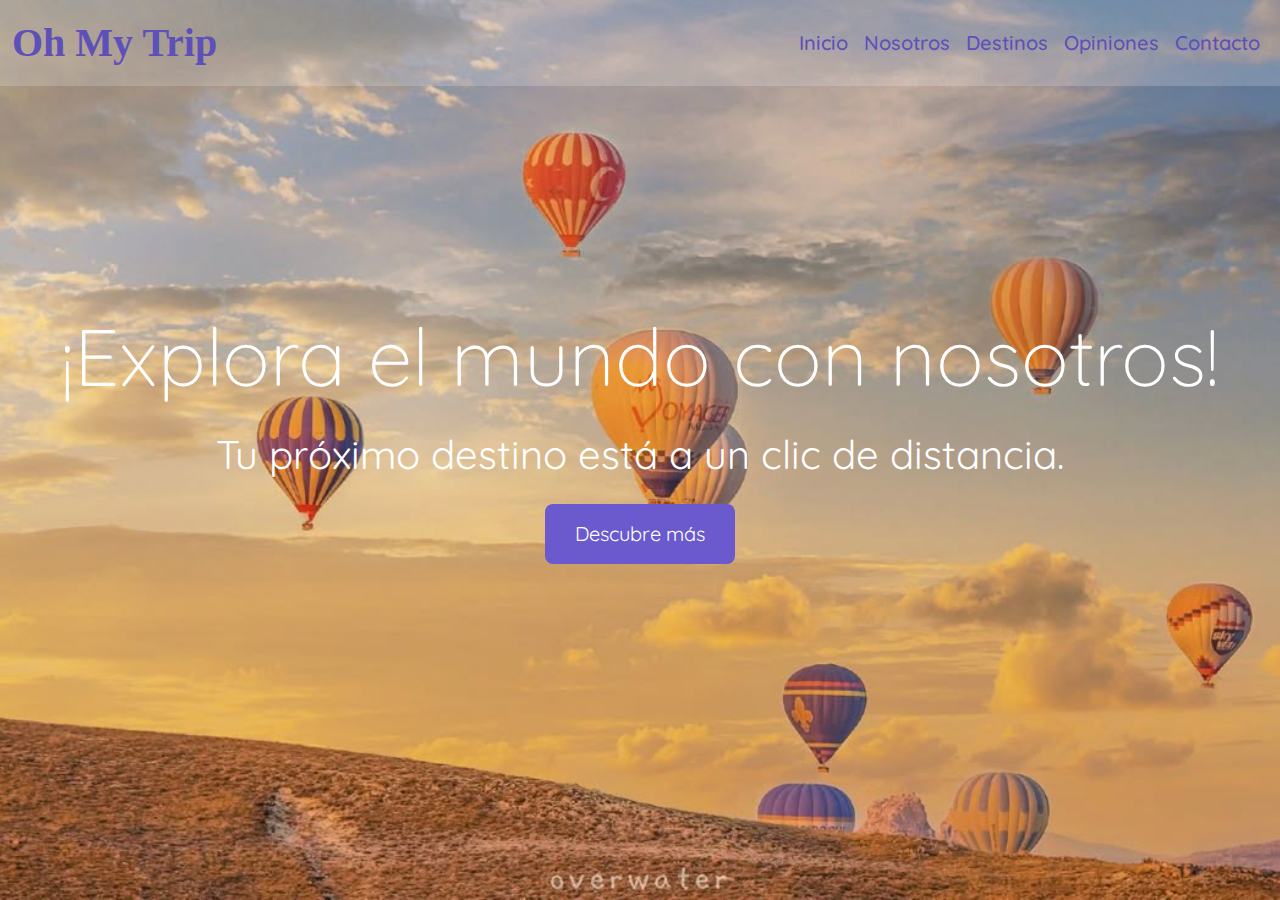
<file: index.html>
<html>
<head>
    <meta charset="UTF-8">
    <meta name="viewport" content="width=device-width, initial-scale=1.0">
    <meta name="description" content="Blog para compartir experiencias de viajes, fotos inspiradoras y recomendaciones de los mejores destinos del mundo.">
    <meta name="keywords" content="viajes, placer, vida, descubrir, aventura, destinos, turismo, recuerdos, vacaciones">
    <meta property="og.title" content="Oh My Trip - Tu guía de viajes inolvidables">
    <meta property="og:description" content="Descubre los mejores destinos del mundo y vive experiencias únicas a través de nuestras reseñas y fotografías. ¡Inspirate a viajar con Oh My Trip!">
    <title>Blog de viajes - ¡Oh my Trip!</title>
    <link href="https://cdn.jsdelivr.net/npm/bootstrap@5.3.3/dist/css/bootstrap.min.css" rel="stylesheet">
    <script src="https://cdn.jsdelivr.net/npm/bootstrap@5.3.3/dist/js/bootstrap.bundle.min.js"></script>
    <link href="https://fonts.googleapis.com/css2?family=Fredoka+One&family=Quicksand:wght@400;500;700&display=swap" rel="stylesheet">
    <link rel="stylesheet" href="./estilos/css/estilo.css">

</head>
<body class="inicio">


    <header>
        <!-- Navbar -->
        <nav class="navbar navbar-expand-lg navbar-light">
            <div class="container-fluid">
                <!-- Logo -->
                <a href="index.html" class="navbar-brand">Oh My Trip</a>
                
                <!-- Botón hamburguesa para dispositivos móviles -->
                <button class="navbar-toggler" type="button" data-bs-toggle="collapse" data-bs-target="#navbarNav" aria-controls="navbarNav" aria-expanded="false" aria-label="Toggle navigation">
                    <span class="navbar-toggler-icon"></span>
                </button>
                
                <!-- Menú -->
                <div class="collapse navbar-collapse" id="navbarNav">
                    <ul class="navbar-nav ms-auto">
                        <li class="nav-item">
                            <a class="nav-link" href="index.html">Inicio</a>
                        </li>
                        <li class="nav-item">
                            <a class="nav-link" href="nosotros.html">Nosotros</a>
                        </li>
                        <li class="nav-item">
                            <a class="nav-link" href="destinos.html">Destinos</a>
                        </li>
                        <li class="nav-item">
                            <a class="nav-link" href="opiniones.html">Opiniones</a>
                        </li>
                        <li class="nav-item">
                            <a class="nav-link" href="contacto.html">Contacto</a>
                        </li>
                    </ul>
                </div>
            </div>
        </nav>
    </header>

    <main>
        <!-- Banner -->
        <div class="banner text-center text-white">
            <h1>¡Explora el mundo con nosotros!</h1>
            <p>Tu próximo destino está a un clic de distancia.</p>
            <a href="destinos.html" class="btn btn-primary btn-lg">Descubre más</a>
        </div>
    </main>

</body>
</html>
</file>
<file: estilos/css/estilo.css>
@charset "UTF-8";
/*Colores*/
/*Fuemtes*/
/* General */
body {
  font-family: "Quicksand", serif;
  margin: 0;
  padding: 0;
  background-color: #ebdffc;
}

body.inicio {
  background-image: url(../../imagenes/globos.jpg);
  background-size: cover;
  background-attachment: fixed;
  background-position: center;
}

/* Navbar */
.navbar-light {
  background-color: rgba(247, 246, 250, 0.2);
}

.navbar-brand {
  font-size: 40px;
  color: #5e50b9;
  text-transform: none;
  font-family: "Quiscksand";
  font-weight: bold;
}

.navbar-brand:hover {
  color: #6055ac;
}

.navbar-nav .nav-link {
  color: #5e50b9;
  font-weight: 550;
  font-size: 20px;
  transition: all 0.3s ease;
}

.navbar-nav .nav-link:hover {
  color: #40348d;
  transform: translateX(15px);
}

@media (min-width: 768px) {
  .navbar-nav .nav-link:hover {
    transform: scale(1.1);
  }
}
.banner {
  height: 700px;
  display: flex;
  flex-direction: column;
  justify-content: center;
  align-items: center;
  text-align: center;
  padding: 20px;
}

.banner h1 {
  font-size: 80px;
  font-weight: lighter;
  margin-bottom: 20px;
}

.banner p {
  font-size: 40px;
  margin-bottom: 20px;
}

.banner .btn-primary {
  background-color: #6A5ACD;
  border: none;
  padding: 15px 30px;
  font-size: 20px;
}

/* Secciones generales */
.nosotros,
.destinos,
.opiniones,
.contacto {
  padding: 20px;
  max-width: 1200px;
  margin: 20px auto;
  background-color: #f5f5f5;
  border-radius: 8px;
  box-shadow: 0 4px 8px rgba(0, 0, 0, 0.1);
}

/* Sección Nosotros */
main.container {
  height: 100%;
  width: 100%;
  background-image: url(../../imagenes/barco.jpg);
  background-position: center;
  background-size: cover;
  background-repeat: no-repeat;
  display: flex;
  justify-content: center;
  align-items: center;
}

.nosotros {
  background-color: rgba(245, 245, 245, 0.67);
  font-weight: bold;
  margin-top: 10px;
  margin-bottom: 10px;
}

.nosotros h2 {
  font-size: 32px;
  text-align: center;
  color: #5e50b9;
  margin-bottom: 15px;
}

.nosotros p {
  text-align: justify;
  font-size: 16px;
  line-height: 28px;
  color: #40348d;
}

/* Sección Destinos */
.destino-card {
  transition: transform 0.3s ease, box-shadow 0.3s ease;
  border: none;
  border-radius: 10px;
}

.destinos h2 {
  font-size: 30px;
  color: #5e50b9;
  margin-bottom: 20px;
  text-align: center;
}

.grid-destinos {
  display: grid;
  grid-template-columns: 1fr;
  gap: 20px;
}

.destino-card:hover {
  transform: scale(1.05);
  box-shadow: 0 4px 12px rgba(247, 246, 250, 0.2);
}

@media (min-width: 768px) {
  .grid-destinos {
    grid-template-columns: repeat(3, 1fr);
  }
}
/* Sección Opiniones*/
.opinion-card {
  transition: transform 0.3s ease, box-shadow 0.3s ease;
  border: none;
  border-radius: 10px;
}

.opiniones {
  background-color: #f5f5f5;
}

.opiniones h2 {
  font-size: 30px;
  color: #40348d;
  margin-bottom: 20px;
}

.opinion-card:hover {
  transform: scale(1.05);
  box-shadow: 0 4px 12px rgba(247, 246, 250, 0.2);
}

@media (min-width: 768px) {
  .opiniones .card {
    margin: 0 10px;
  }
}
/* Sección Contacto */
.contacto h2 {
  font-size: 30px;
  color: #5e50b9;
  margin-bottom: 20px;
  text-align: center;
}

.formulario-contacto {
  display: flex;
  flex-direction: column;
  gap: 15px;
}

.formulario-contacto input,
.formulario-contacto textarea {
  padding: 10px;
  border: 1px solid #ccc;
  border-radius: 5px;
}

.formulario-contacto input[type=submit] {
  background-color: #5e50b9;
  color: white;
  font-weight: bold;
  border: none;
  cursor: pointer;
}

.formulario-contacto input[type=submit]:hover {
  background-color: #6055ac;
}

/* Footer */
footer {
  width: 100%;
  background-color: rgba(247, 246, 250, 0.4);
  color: #5e50b9;
  text-align: center;
  padding: 15px;
  font-size: 14px;
}

.list-inline {
  list-style: none;
  display: flex;
  justify-content: center;
  margin-top: 10px;
  gap: 20px;
}

.list-inline li a img {
  width: 20px;
  height: 20px;
  border-radius: 4px;
}

.list-inline a {
  color: #5e50b9;
  text-decoration: none;
  font-size: 14px;
}

/*# sourceMappingURL=estilo.css.map */
</file>
